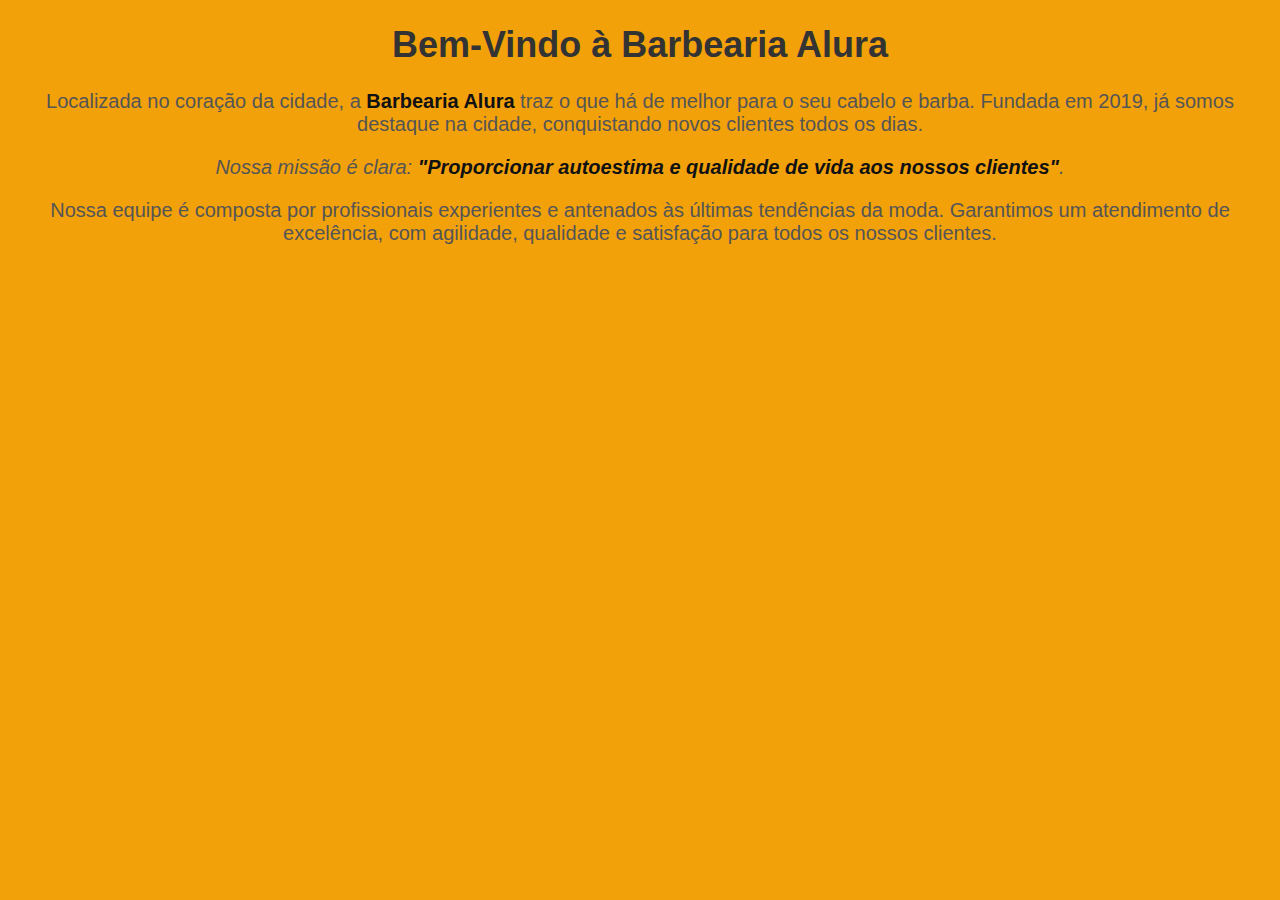
<file: Atividades Débora/index.html>
<!DOCTYPE html>
<html lang="pt-br">

<head>
    <meta charset="UTF-8">
    <title>Barbearia Alura - Sobre Nós</title>

    <style>
        body {
            background-color: #f3a108;
            font-family: Arial, sans-serif;
        }

        h1 {
            text-align: center;
            font-size: 36px;
            color: #333;
        }

        p {
            text-align: center;
            font-size: 20px;
            color: #555;
        }

        strong {
            font-weight: bold;
            color: #111;
        }

        i {
            font-style: italic;
        }
    </style>
</head>

<body>
    <h1>Bem-Vindo à Barbearia Alura</h1>

    <p>Localizada no coração da cidade, a <strong>Barbearia Alura</strong> traz o que há de melhor para o
        seu cabelo e barba. Fundada em 2019, já somos destaque na cidade, conquistando novos clientes todos os dias.</p>

    <p><i>Nossa missão é clara: <strong>"Proporcionar autoestima e
                qualidade de vida aos nossos clientes"</strong>.</i></p>

    <p>Nossa equipe é composta por profissionais experientes e antenados às últimas tendências da moda. Garantimos um atendimento de excelência, com agilidade, qualidade e satisfação para todos os nossos clientes.</p>
</body>

</html>
</file>
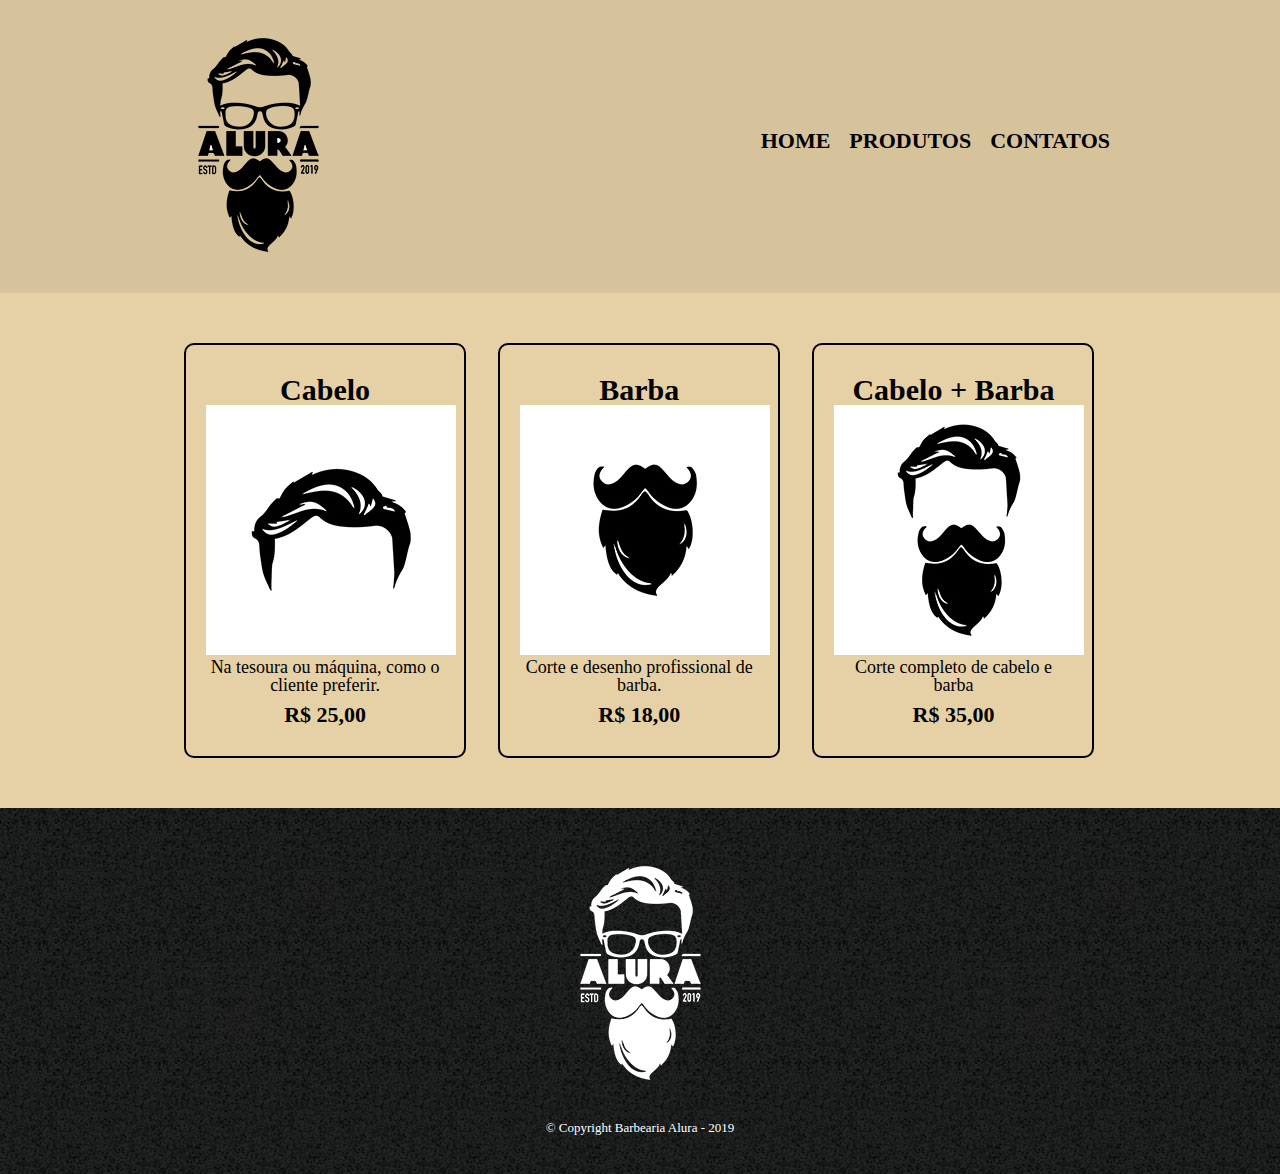
<file: Atividades Débora/produtos.html>
<!DOCTYPE html>
<html lang="pt-br">

<head>
    <meta charset="UTF-8">
    <title>Produtos - Barbearia Alura</title>
    <link rel="stylesheet" href="reset.css">
    <link rel="stylesheet" href="produtos.css">
</head>

<body>
    <header>
        <div class="caixa">
            <h1>
                <img src="logo.png" alt="Logo da Barbearia Alura">
            </h1>
            <nav>
                <ul class="navegacao">
                    <li><a href="index.html">Home</a></li>
                    <li><a href="produtos.html">Produtos</a></li>
                    <li><a href="contatos.html">Contatos</a></li>
                </ul>
            </nav>
        </div>
    </header>

    <main>
        <ul class="produtos">
            <li>
                <h2>Cabelo</h2>
                <img src="cabelo.jpg" alt="Imagem de corte de cabelo">
                <p class="produto-descricao">Na tesoura ou máquina, como o cliente preferir.</p>
                <p class="produto-preco">R$ 25,00</p>
            </li>
            <li>
                <h2>Barba</h2>
                <img src="barba.jpg" alt="Imagem de corte de barba">
                <p class="produto-descricao">Corte e desenho profissional de barba.</p>
                <p class="produto-preco">R$ 18,00</p>
            </li>
            <li>
                <h2>Cabelo + Barba</h2>
                <img src="cabelo+barba.jpg" alt="Imagem de corte de cabelo e barba">
                <p class="produto-descricao">Corte completo de cabelo e barba</p>
                <p class="produto-preco">R$ 35,00</p>
            </li>
        </ul>
    </main>
    <footer>
        <img src="logo-branco.png" alt="Logo da Barbearia Alura na cor Branca">
        <p class="copyright">&copy; Copyright Barbearia Alura - 2019</p>
    </footer>
</body>

</html>
</file>
<file: Atividades Débora/produtos.css>
body{
    background: #e6d0a5;
}
header {
    background-color: #d6c39c;
    padding: 20px 0;
}

nav {
    position: absolute;
    top: 110px;
    right: 0;
}

nav li {
    display: inline;
    margin: 0 0 0 15px;
}

nav a {
    text-transform: uppercase;
    color: #000000;
    font-weight: bold;
    font-size: 22px;
    text-decoration: none;
}

nav a:hover {
    color: #C78C19;
    text-decoration: underline;
}

.caixa {
    width: 940px;
    position: relative;
    margin: 0 auto;
}

.produtos {
    width: 940px;
    margin: 0 auto;
    padding: 50px;
}

.produtos li {
    display: inline-block;
    text-align: center;
    width: 30%;
    vertical-align: top;
    margin: 0 1.5%;
    padding: 30px 20px;
    box-sizing: border-box;
    border: 2px solid #000000;
    border-radius: 10px;
}

.produtos li:hover {
    border-color: #997500;

}

.produtos li:active {
    border-color: #ce7004;
}

.produtos li:hover h2 {
    font-size: 34px;
}

.produtos h2 {
    font-size: 30px;
    font-weight: bold;
}

.produto-descricao {
    font-size: 18px;
}

.produto-preco {
    font-size: 22px;
    font-weight: bold;
    margin: 10px 0 0;
}
footer{
    text-align: center;
    background: url("bg.jpg");
    padding: 40px 0;
}

.copyright{
    color: #FFFFFF;
    font-size: 13px;
    margin: 20px 0 0;
}
</file>
